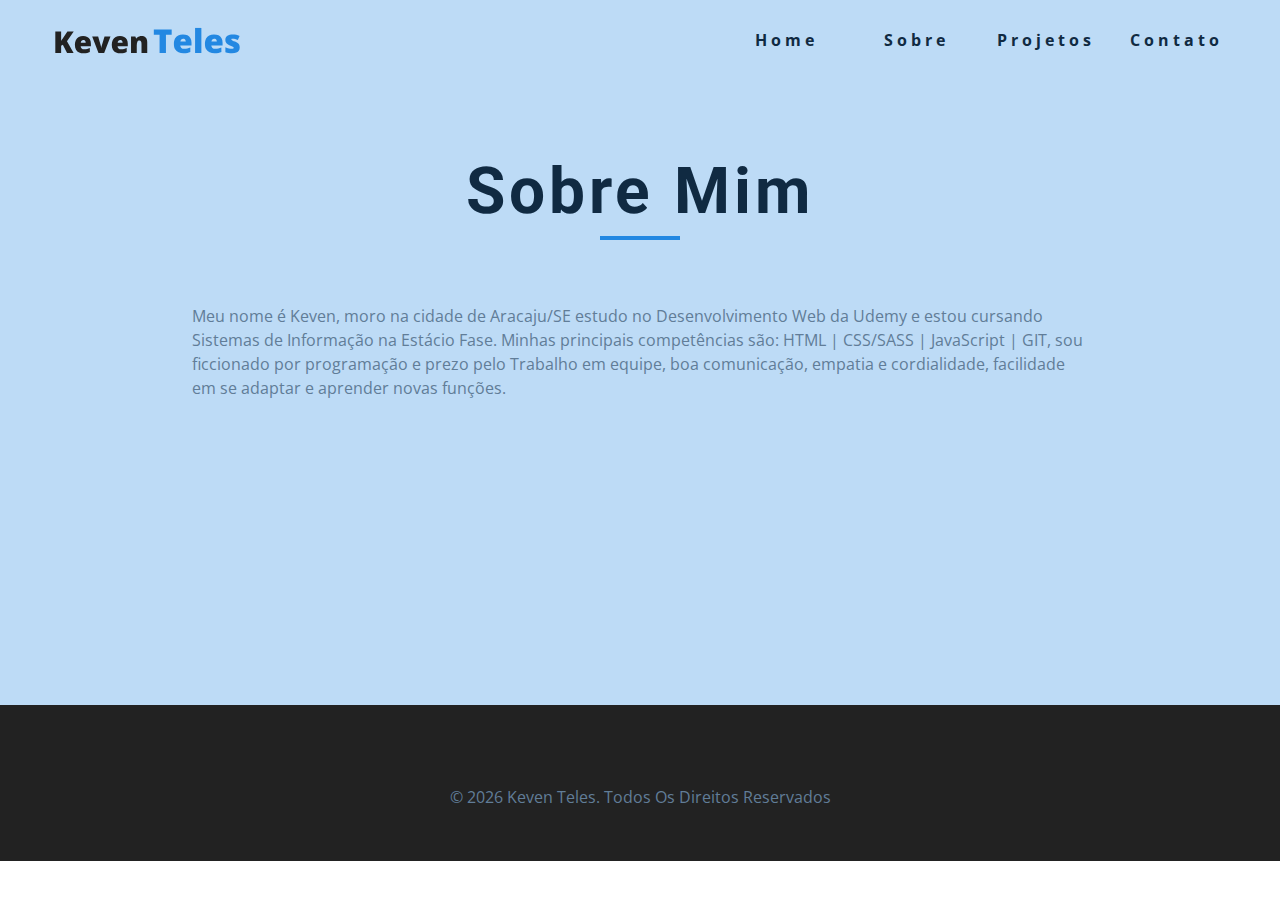
<file: about.html>
<!DOCTYPE html>
<html lang="en">
  <head>
    <meta charset="UTF-8" />
    <meta http-equiv="X-UA-Compatible" content="IE=edge" />
    <meta name="viewport" content="width=device-width, initial-scale=1.0" />
    <title>Keven Teles || Sobre</title>
    <!-- favicon -->
    <link rel="shortcut icon" href="./images/Vector.svg" type="image/x-icon">
    <!-- font awesome -->
    <link
      rel="stylesheet"
      href="https://cdnjs.cloudflare.com/ajax/libs/font-awesome/6.1.1/css/all.min.css"
      integrity="sha512-KfkfwYDsLkIlwQp6LFnl8zNdLGxu9YAA1QvwINks4PhcElQSvqcyVLLD9aMhXd13uQjoXtEKNosOWaZqXgel0g=="
      crossorigin="anonymous"
      referrerpolicy="no-referrer"
    />
    <!-- css -->
    <link rel="stylesheet" href="./css/styles.css" />
  </head>
  <body>
    <!-- navbar -->
    <nav class="nav" id="nav">
      <div class="nav-center">
        <!-- nav header -->
        <div class="nav-header">
          <img src="./images/Vector.svg" class="nav-logo" alt="" />
          <button class="nav-btn" id="nav-btn">
            <i class="fas fa-bars"></i>
          </button>
        </div>
        <!-- nav links -->
        <ul class="nav-links">
          <li><a href="index.html">home</a></li>
          <li><a href="about.html">Sobre</a></li>
          <li><a href="projects.html">projetos</a></li>
          <li><a href="contact.html">contato</a></li>
        </ul>
      </div>
    </nav>
    <!-- end of navbar -->
    <!-- sidebar -->
    <aside class="sidebar" id="sidebar">
      <div>
        <button class="close-btn" id="close-btn">
          <i class="fas fa-times"></i>
        </button>
        <!-- sidebar links -->
        <ul class="sidebar-links">
          <li>
            <a href="index.html">Home</a>
          </li>
          <li>
            <a href="about.html">Sobre</a>
          </li>
          <li>
            <a href="projects.html">Projetos</a>
          </li>
          <li>
            <a href="contact.html">Contato</a>
          </li>
        </ul>
        <!-- social icons -->
        <ul class="social-icons">
          <li>
            <a href="https://www.linkedin.com/in/keven-teles-213a40234/" class="social-icon" target="_blank">
              <i class="fab fa-linkedin"></i>
            </a>
          </li>
          <a href="https://github.com/KevenDev" class="social-icon" target="_blank">
            <i class="fab fa-github"></i>
          </a>
          <li>
            <a href="https://twitter.com/kevinhoteles_" class="social-icon" target="_blank">
              <i class="fab fa-twitter"></i>
            </a>
          </li>
          </li>
            <a href="https://www.instagram.com/kevinhoteles/" class="social-icon" target="_blank">
              <i class="fab fa-instagram"></i>
            </a>
          </li>
        </ul>
      </div>
    </aside>
    <!-- end of sidebar -->
    <section class="section single-page">
      <!-- section title -->
          <div class="section-title">
            <h1>Sobre mim</h1>
            <div class="underline"></div>
          </div>
          <!-- end of section title -->
          <div class="section-center page-info">
            <p>Meu nome é Keven, moro na cidade de Aracaju/SE estudo no Desenvolvimento Web da Udemy e estou cursando Sistemas de Informação na Estácio Fase. Minhas principais competências são: HTML | CSS/SASS | JavaScript | GIT, sou ficcionado por programação e prezo pelo Trabalho em equipe, boa comunicação, empatia e cordialidade, facilidade em se adaptar e aprender novas funções.
            </p>
          </div>
    </section>
    <!-- footer -->
    <footer class="footer">
              <!-- social icons -->
        <ul class="social-icons">
          <li>
            <a href="https://www.linkedin.com/in/keven-teles-213a40234/" class="social-icon" target="_blank">
              <i class="fab fa-linkedin"></i>
            </a>
          </li>
          <a href="https://github.com/KevenDev" class="social-icon" target="_blank">
            <i class="fab fa-github"></i>
          </a>
          <li>
            <a href="https://twitter.com/kevinhoteles_" class="social-icon" target="_blank">
              <i class="fab fa-twitter"></i>
            </a>
          </li>
          </li>
            <a href="https://www.instagram.com/kevinhoteles/" class="social-icon" target="_blank">
              <i class="fab fa-instagram"></i>
            </a>
          </li>
        </ul> 
      <p>&copy; <span id="date"></span> Keven Teles. todos os direitos reservados</p>
    </footer>
    <!-- end of footer -->
    <script src="./js/app.js"></script>
  </body>
</html>
</file>
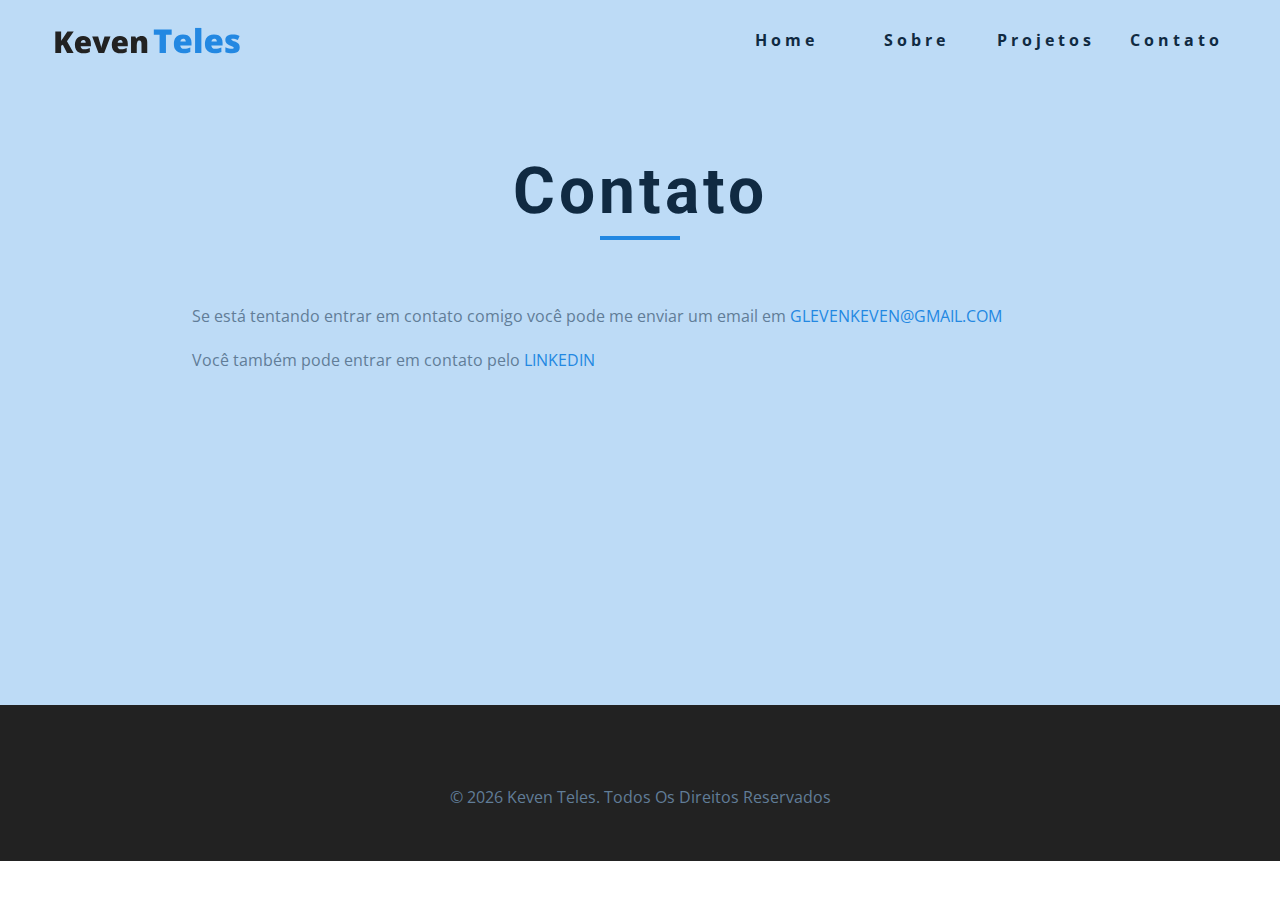
<file: contact.html>
<!DOCTYPE html>
<html lang="en">
  <head>
    <meta charset="UTF-8" />
    <meta http-equiv="X-UA-Compatible" content="IE=edge" />
    <meta name="viewport" content="width=device-width, initial-scale=1.0" />
    <title>Keven Teles || Contato</title>
    <!-- favicon -->
    <link rel="shortcut icon" href="./images/favicon.ico" type="image/x-icon">
    <!-- font awesome -->
    <link
      rel="stylesheet"
      href="https://cdnjs.cloudflare.com/ajax/libs/font-awesome/6.1.1/css/all.min.css"
      integrity="sha512-KfkfwYDsLkIlwQp6LFnl8zNdLGxu9YAA1QvwINks4PhcElQSvqcyVLLD9aMhXd13uQjoXtEKNosOWaZqXgel0g=="
      crossorigin="anonymous"
      referrerpolicy="no-referrer"
    />
    <!-- css -->
    <link rel="stylesheet" href="./css/styles.css" />
  </head>
  <body>
    <!-- navbar -->
    <nav class="nav" id="nav">
      <div class="nav-center">
        <!-- nav header -->
        <div class="nav-header">
          <img src="./images/Vector.svg" class="nav-logo" alt="" />
          <button class="nav-btn" id="nav-btn">
            <i class="fas fa-bars"></i>
          </button>
        </div>
        <!-- nav links -->
        <ul class="nav-links">
          <li><a href="index.html">home</a></li>
          <li><a href="about.html">Sobre</a></li>
          <li><a href="projects.html">projetos</a></li>
          <li><a href="contact.html">contato</a></li>
        </ul>
      </div>
    </nav>
    <!-- end of navbar -->
    <!-- sidebar -->
    <aside class="sidebar" id="sidebar">
      <div>
        <button class="close-btn" id="close-btn">
          <i class="fas fa-times"></i>
        </button>
        <!-- sidebar links -->
        <ul class="sidebar-links">
          <li>
            <a href="index.html">Home</a>
          </li>
          <li>
            <a href="about.html">Sobre</a>
          </li>
          <li>
            <a href="projects.html">Projetos</a>
          </li>
          <li>
            <a href="contact.html">Contato</a>
          </li>
        </ul>
        <!-- social icons -->
        <ul class="social-icons">
          <li>
            <a href="https://www.linkedin.com/in/keven-teles-213a40234/" class="social-icon" target="_blank">
              <i class="fab fa-linkedin"></i>
            </a>
          </li>
          <a href="https://github.com/KevenDev" class="social-icon" target="_blank">
            <i class="fab fa-github"></i>
          </a>
          <li>
            <a href="https://twitter.com/kevinhoteles_" class="social-icon" target="_blank">
              <i class="fab fa-twitter"></i>
            </a>
          </li>
          </li>
            <a href="https://www.instagram.com/kevinhoteles/" class="social-icon" target="_blank">
              <i class="fab fa-instagram"></i>
            </a>
          </li>
        </ul>
      </div>
    </aside>
    <!-- end of sidebar -->
    <section class="section single-page">
      <!-- section title -->
          <div class="section-title">
            <h1>Contato</h1>
            <div class="underline"></div>
          </div>
          <!-- end of section title -->
          <div class="section-center page-info">
            <p>Se está tentando entrar em contato comigo você pode me enviar um email em <a href="mailto:glevenkeven@gmail.com">glevenkeven@gmail.com</a>
            </p>
            <p>
              Você também pode entrar em contato pelo <a href="https://www.linkedin.com/in/keven-teles-213a40234/" target="_blank">Linkedin</a>
            </p>
          </div>
    </section>
    <!-- footer -->
    <footer class="footer">
              <!-- social icons -->
        <ul class="social-icons">
          <li>
            <a href="https://www.linkedin.com/in/keven-teles-213a40234/" class="social-icon" target="_blank">
              <i class="fab fa-linkedin"></i>
            </a>
          </li>
          <a href="https://github.com/KevenDev" class="social-icon" target="_blank">
            <i class="fab fa-github"></i>
          </a>
          <li>
            <a href="https://twitter.com/kevinhoteles_" class="social-icon" target="_blank">
              <i class="fab fa-twitter"></i>
            </a>
          </li>
          </li>
            <a href="https://www.instagram.com/kevinhoteles/" class="social-icon" target="_blank">
              <i class="fab fa-instagram"></i>
            </a>
          </li>
        </ul> 
      <p>&copy; <span id="date"></span> Keven Teles. todos os direitos reservados</p>
    </footer>
    <!-- end of footer -->
    <script src="./js/app.js"></script>
  </body>
</html>
</file>
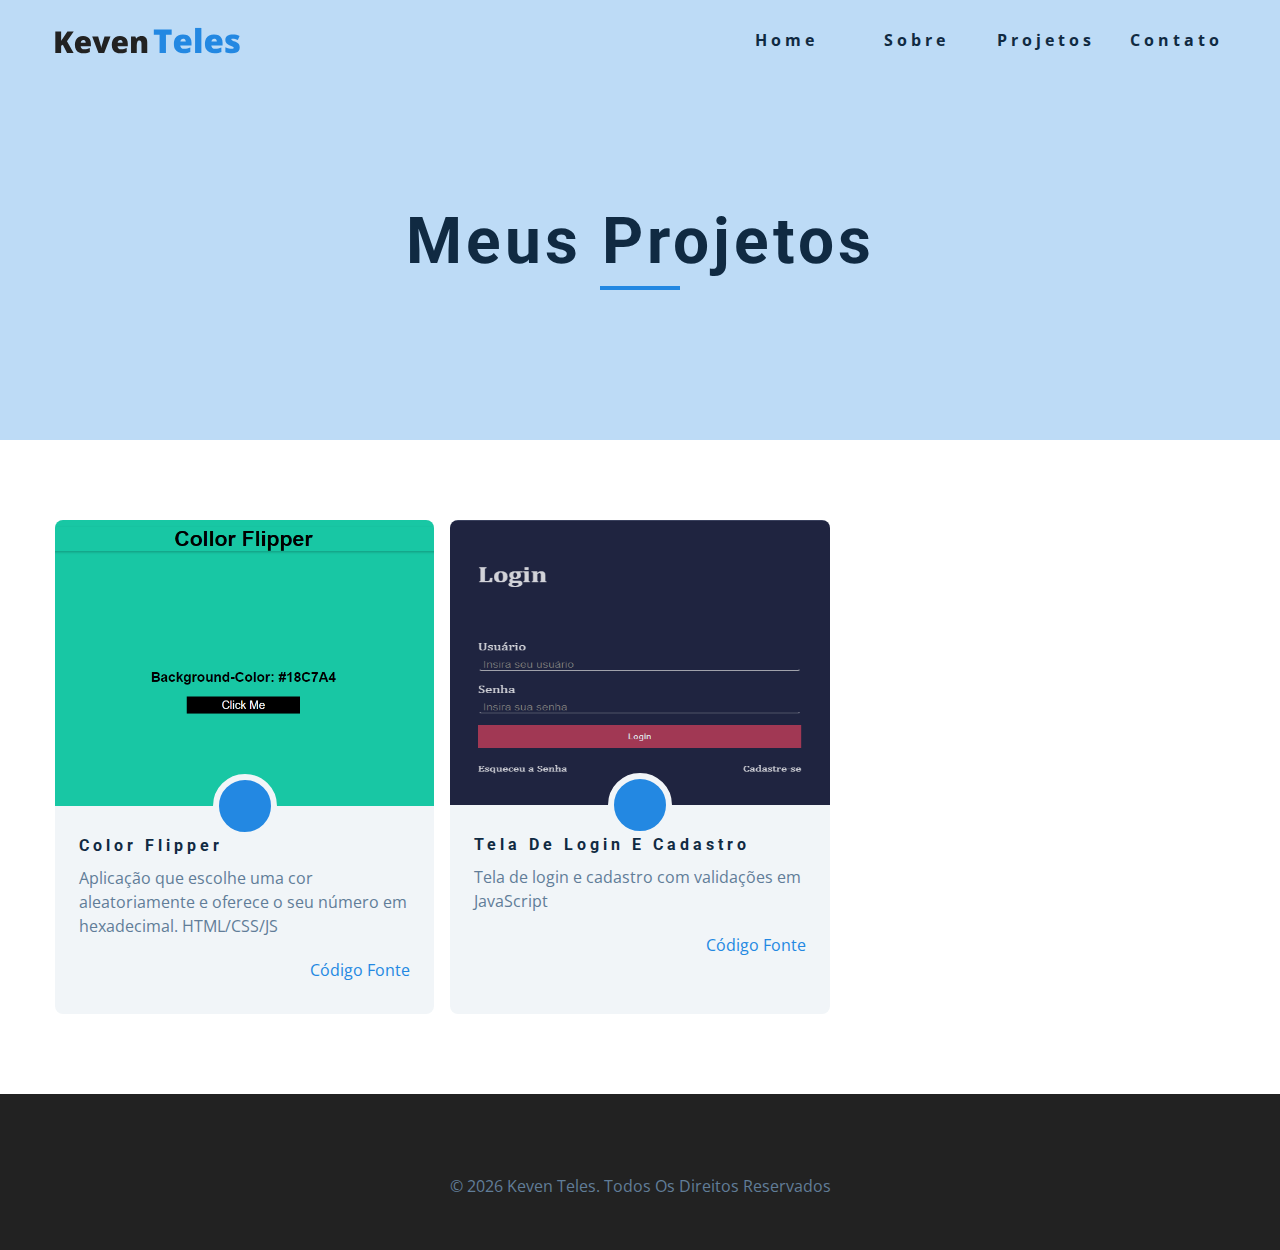
<file: projects.html>
<!DOCTYPE html>
<html lang="en">
  <head>
    <meta charset="UTF-8" />
    <meta http-equiv="X-UA-Compatible" content="IE=edge" />
    <meta name="viewport" content="width=device-width, initial-scale=1.0" />
    <title>Keven Teles || Projetos</title>
    <!-- favicon -->
    <link rel="shortcut icon" href="./images/favicon.ico" type="image/x-icon">
    <!-- font awesome -->
    <link
      rel="stylesheet"
      href="https://cdnjs.cloudflare.com/ajax/libs/font-awesome/6.1.1/css/all.min.css"
      integrity="sha512-KfkfwYDsLkIlwQp6LFnl8zNdLGxu9YAA1QvwINks4PhcElQSvqcyVLLD9aMhXd13uQjoXtEKNosOWaZqXgel0g=="
      crossorigin="anonymous"
      referrerpolicy="no-referrer"
    />
    <!-- css -->
    <link rel="stylesheet" href="./css/styles.css" />
  </head>
  <body>
    <!-- navbar -->
    <nav class="nav" id="nav">
      <div class="nav-center">
        <!-- nav header -->
        <div class="nav-header">
          <img src="./images/Vector.svg" class="nav-logo" alt="" />
          <button class="nav-btn" id="nav-btn">
            <i class="fas fa-bars"></i>
          </button>
        </div>
        <!-- nav links -->
        <ul class="nav-links">
          <li><a href="index.html">home</a></li>
          <li><a href="about.html">Sobre</a></li>
          <li><a href="projects.html">projetos</a></li>
          <li><a href="contact.html">contato</a></li>
        </ul>
      </div>
    </nav>
    <!-- end of navbar -->
    <!-- sidebar -->
    <aside class="sidebar" id="sidebar">
      <div>
        <button class="close-btn" id="close-btn">
          <i class="fas fa-times"></i>
        </button>
        <!-- sidebar links -->
        <ul class="sidebar-links">
          <li>
            <a href="index.html">Home</a>
          </li>
          <li>
            <a href="about.html">Sobre</a>
          </li>
          <li>
            <a href="projects.html">Projetos</a>
          </li>
          <li>
            <a href="contact.html">Contato</a>
          </li>
        </ul>
        <!-- social icons -->
        <ul class="social-icons">
          <li>
            <a href="https://www.linkedin.com/in/keven-teles-213a40234/" class="social-icon" target="_blank">
              <i class="fab fa-linkedin"></i>
            </a>
          </li>
          <a href="https://github.com/KevenDev" class="social-icon" target="_blank">
            <i class="fab fa-github"></i>
          </a>
          <li>
            <a href="https://twitter.com/kevinhoteles_" class="social-icon" target="_blank">
              <i class="fab fa-twitter"></i>
            </a>
          </li>
          </li>
            <a href="https://www.instagram.com/kevinhoteles/" class="social-icon" target="_blank">
              <i class="fab fa-instagram"></i>
            </a>
          </li>
        </ul>
      </div>
    </aside>
    <!-- end of sidebar -->
    <header class="projects-hero">
            <!-- section title -->
          <div class="section-title">
            <h1>Meus projetos</h1>
            <div class="underline"></div>
          </div>
          <!-- end of section title -->
    </header>
    <section class="section">
      <div class="section-center projects-page-center">
        <!-- primary project -->
        <article class="single-project">
          <div class="project-container">
            <img src="./images/projeto1.png" alt="single project">
            <a href="https://kevendev.github.io/COLOR-FLIPPER/" target="_blank" class="project-icon">
              <i class="fas fa-home"></i>
            </a>
          </div>
          <div class="project-details">
            <h4>Color Flipper</h4>
            <p>Aplicação que escolhe uma cor aleatoriamente e oferece o seu número em hexadecimal.
            HTML/CSS/JS </p>
            <div class="project-footer">
              <span>
                <i class="fab fa-github"></i>
              </span>
              <a href="https://github.com/KevenDev/COLOR-FLIPPER">código fonte</a>
            </div>
          </div>
        </article>
        <!-- end of primary project -->

        <!-- secondary project -->
        <article class="single-project">
          <div class="project-container">
            <img src="./images/projeto2.png" height="284.58px" alt="single project">
            <a href="https://kevendev.github.io/LOGIN-CADASTRO/" target="_blank" class="project-icon">
              <i class="fas fa-home"></i>
            </a>
          </div>
          <div class="project-details">
            <h4>Tela de Login e Cadastro</h4>
            <p>Tela de login e cadastro com validações em JavaScript </p>
            <div class="project-footer">
              <span>
                <i class="fab fa-github"></i>
              </span>
              <a href="https://github.com/KevenDev/LOGIN-CADASTRO">código fonte</a>
            </div>
          </div>
        </article>
        <!-- end of secondary project -->
      </div>
    </section>
    <!-- footer -->
    <footer class="footer">
              <!-- social icons -->
        <ul class="social-icons">
          <li>
            <a href="https://www.linkedin.com/in/keven-teles-213a40234/" class="social-icon" target="_blank">
              <i class="fab fa-linkedin"></i>
            </a>
          </li>
          <a href="https://github.com/KevenDev" class="social-icon" target="_blank">
            <i class="fab fa-github"></i>
          </a>
          <li>
            <a href="https://twitter.com/kevinhoteles_" class="social-icon" target="_blank">
              <i class="fab fa-twitter"></i>
            </a>
          </li>
          </li>
            <a href="https://www.instagram.com/kevinhoteles/" class="social-icon" target="_blank">
              <i class="fab fa-instagram"></i>
            </a>
          </li>
        </ul> 
      <p>&copy; <span id="date"></span> Keven Teles. todos os direitos reservados</p>
    </footer>
    <!-- end of footer -->
    <script src="./js/app.js"></script>
</file>
<file: css/styles.css>
/*
=============== 
Fonts
===============
*/
@import url("https://fonts.googleapis.com/css?family=Open+Sans|Roboto:400,700&display=swap");

/*
=============== 
Variables
===============
*/

:root {
  /* dark shades of primary color*/
  --clr-primary-1: #0B2944;
  --clr-primary-2: #134B7C;
  --clr-primary-3: #195F9E;
  --clr-primary-4: #1E74C0;
  /* primary/main color */
  --clr-primary-5: #2388e2;
  /* lighter shades of primary color */
  --clr-primary-6: #3994E5;
  --clr-primary-7: #4FA0E8;
  --clr-primary-8: #65ACEB;
  --clr-primary-9: #91C4F1;
  --clr-primary-10: #BDDBF6;
  /* darkest grey - used for headings */
  --clr-grey-1: hsl(209, 61%, 16%);
  --clr-grey-2: hsl(211, 39%, 23%);
  --clr-grey-3: hsl(209, 34%, 30%);
  --clr-grey-4: hsl(209, 28%, 39%);
  /* grey used for paragraphs */
  --clr-grey-5: hsl(210, 22%, 49%);
  --clr-grey-6: hsl(209, 23%, 60%);
  --clr-grey-7: hsl(211, 27%, 70%);
  --clr-grey-8: hsl(210, 31%, 80%);
  --clr-grey-9: hsl(212, 33%, 89%);
  --clr-grey-10: hsl(210, 36%, 96%);
  --clr-white: #fff;
  --ff-primary: "Roboto", sans-serif;
  --ff-secondary: "Open Sans", sans-serif;
  --transition: all 0.3s linear;
  --spacing: 0.25rem;
  --radius: 0.5rem;
  --light-shadow: 0 5px 15px #0000001a
  --dark-shadow: 0 5px 15px rgba(0, 0, 0, 0.2);
  --max-width: 1170px;
}
/*
=============== 
Global Styles
===============
*/

*,
::after,
::before {
  margin: 0;
  padding: 0;
  box-sizing: border-box;
}
body {
  font-family: var(--ff-secondary);
  background: var(--clr-white);
  color: var(--clr-grey-1);
  line-height: 1.5;
  font-size: 0.875rem;
}
ul {
  list-style-type: none;
}
a {
  text-decoration: none;
}
img:not(.nav-logo) {
  width: 100%;
  display: block;
}

h1,
h2,
h3,
h4 {
  letter-spacing: var(--spacing);
  text-transform: capitalize;
  line-height: 1.25;
  margin-bottom: 0.75rem;
  font-family: var(--ff-primary);
}
h1 {
  font-size: 3rem;
}
h2 {
  font-size: 2rem;
}
h3 {
  font-size: 1.25rem;
}
h4 {
  font-size: 0.875rem;
}
p {
  margin-bottom: 1.25rem;
  color: var(--clr-grey-5);
}
@media screen and (min-width: 800px) {
  h1 {
    font-size: 4rem;
  }
  h2 {
    font-size: 2.5rem;
  }
  h3 {
    font-size: 1.75rem;
  }
  h4 {
    font-size: 1rem;
  }
  body {
    font-size: 1rem;
  }
  h1,
  h2,
  h3,
  h4 {
    line-height: 1;
  }
}
/*  global classes */

.btn {
  text-transform: uppercase;
  background: var(--clr-primary-5);
  color: var(--clr-primary-1);
  padding: 0.375rem 0.75rem;
  letter-spacing: var(--spacing);
  display: inline-block;
  font-weight: 700;
  -webkit-transition: var(--transition);
  transition: var(--transition);
  font-size: 0.875rem;
  border: 2px solid transparent;
  cursor: pointer;
  box-shadow: 0 1px 3px rgba(0, 0, 0, 0.2);
  border-radius: var(--radius);
}
.btn:hover {
  color: var(--clr-primary-1);
  background: var(--clr-primary-7);
}
/* section */
.section {
  padding: 5rem 0;
}
.section-center {
  width: 90vw;
  margin: 0 auto;
  max-width: 1170px;
}
.section-title {
  margin-bottom: 4rem;
  text-align: center;
}
@media screen and (min-width: 992px) {
  .section-center {
    width: 95vw;
  }
}
.underline {
  width: 5rem;
  height: 0.25rem;
  margin-bottom: 1.25rem;
  background: var(--clr-primary-5);
  margin-left: auto;
  margin-right: auto;
}
/*
=============== 
Navbar
===============
*/
.nav-links {
  display: none;
}
.nav {
  height: 5rem;
  padding: 1rem;
  display: grid;
  -webkit-box-align: center;
  align-items: center;
  -webkit-transition: var(--transition);
  transition: var(--transition);
}
.nav-center {
  width: 100%;
  max-width: 1170px;
  margin: 0 auto;
}
.nav-header {
  display: grid;
  grid-template-columns: repeat(2, 1fr);
  -webkit-box-align: center;
  align-items: center;
}
.nav-btn {
  background: transparent;
  border-color: transparent;
  color: var(--clr-primary-5);
  cursor: pointer;
  font-size: 2rem;
  justify-self: end;
}
@media screen and (min-width: 760px) {
  .nav {
    background: var(--clr-primary-10);
  }
  .nav-btn {
    display: none;
  }
  .nav-links {
    display: grid;
    grid-template-columns: repeat(4, 1fr);
    justify-items: center;
    -webkit-column-gap: 2rem;
    -moz-column-gap: 2rem;
    column-gap: 2rem;
    justify-self: end;
  }
  .nav-links a {
    text-transform: capitalize;
    color: var(--clr-grey-1);
    font-weight: bold;
    -webkit-transition: var(--transition);
    transition: var(--transition);
    letter-spacing: var(--spacing);
  }
  .nav-links a:hover {
    color: var(--clr-primary-5);
  }
  .nav-center {
    display: grid;
    grid-template-columns: auto 1fr;
    -webkit-box-align: center;
    align-items: center;
  }
}
/* navbar fixed */
.navbar-fixed {
  position: fixed;
  top: 0;
  left: 0;
  width: 100%;
  background: var(--clr-white);
  z-index: 2;
  box-shadow: var(--light-shadow);
}
/*
=============== 
Sidebar
===============
*/
.sidebar {
  position: fixed;
  top: 0;
  left: 0;
  width: 100%;
  height: 100%;
  background: var(--clr-grey-10);
  z-index: 4;
  display: grid;
  place-items: center;
  -webkit-transition: var(--transition);
  transition: var(--transition);
  -webkit-transform: translateX(-100%);
  transform: translateX(-100%);
}
.show-sidebar {
  -webkit-transform: translateX(0);
  transform: translateX(0);
}
.sidebar-links {
  text-align: center;
}
.sidebar-links a {
  font-size: 2rem;
  text-transform: capitalize;
  -webkit-transition: var(--transition);
  transition: var(--transition);
  color: var(--clr-grey-5);
  letter-spacing: var(--spacing);
  display: inline-block;
  margin-bottom: 1.5rem;
}
.sidebar-links a:hover {
  color: var(--clr-primary-5);
}
.social-icons {
  display: grid;
  margin-top: 3rem;
  width: 20rem;
  grid-template-columns: repeat(4, 1fr);
  justify-items: center;
}
.social-icon {
  font-size: 1.5rem;
  color: var(--clr-grey-1);
  -webkit-transition: var(--transition);
  transition: var(--transition);
}
.social-icon:hover {
  color: var(--clr-primary-5);
}
.close-btn {
  position: absolute;
  top: 1rem;
  right: 1rem;
  color: #bb2525;
  cursor: pointer;
  font-size: 3rem;
  background: transparent;
  border: transparent;
  -webkit-transition: var(--transition);
  transition: var(--transition);
}
.close-btn:hover {
  color: #e66b6b;
}
/*
=============== 
Hero
===============
*/
/* underline in globals */
.hero-info h1 {
  text-transform: none;
}
.hero .underline {
  margin-bottom: 0.5rem;
  margin-left: 0;
}
.hero-img {
  display: none;
}
.hero-photo {
  max-width: 25rem;
  max-height: 30rem;
  -o-object-fit: cover;
  object-fit: cover;
  border-radius: var(--radius);
  position: relative;
}
.hero {
  background: var(--clr-primary-10);
}
.hero-center {
  min-height: calc(100vh - 5rem);
  display: grid;
  place-items: center;
}
.hero-info h4 {
  color: var(--clr-grey-5);
}
.hero-icons {
  justify-items: start;
}
.hero-btn {
  margin-top: 1.25rem;
}
@media screen and (min-width: 992px) {
  .hero-img {
    display: block;
    position: relative;
  }
  .hero-center {
    grid-template-columns: 1fr 1fr;
  }

  .hero-img::before,
  .about-img::before {
    content: "";
    position: absolute;
    width: 100%;
    height: 100%;
    border: 0.25rem solid var(--clr-primary-5);
    top: 1.5rem;
    right: -1.5rem;
    border-radius: var(--radius);
  }
}

/*
=============== 
About
===============
*/
.about-title {
  text-align: left;
  margin-bottom: 2rem;
}
.about-title .underline {
  margin-left: 0;
}
.about-center {
  display: grid;
  gap: 3rem 2rem;
}
.about-img {
  justify-self: center;
  position: relative;
}
@media screen and (min-width: 992px) {
  .about-center {
    grid-template-columns: repeat(2, 1fr);
  }
  .about-img::before {
    left: -2rem;
  }
  .about-info {
    align-self: center;
  }
}

/*
=============== 
Skills
===============
*/

.skills {
  background-color: var(--clr-grey-10);
}

.skill {
  background: var(--clr-white);
  padding: 2rem 1rem;
  width: 100%;
  border-radius: 1rem;
  -webkit-transition: var(--transition);
  transition: var(--transition);
  margin-bottom: 2rem;
  text-align: center;
}
.skill-icon {
  font-size: 2rem;
  margin-bottom: 1rem;
}
.skill .underline {
  width: 2rem;
  height: 0.12;
  -webkit-transition: var(--transition);
  transition: var(--transition);
}
/* .skill p {
  transform: var(--transition);
} */
/* I'll add it if later on I think it's neccessary to add some comments to the skills*/
.skill:hover {
  background: var(--clr-primary-5);
  color: var(--clr-white);
}
.skill:hover .underline {
  background: var(--clr-white);
}
@media screen and (min-width: 676px) {
  .skills-center {
    display: grid;
    grid-template-columns: repeat(2, 1fr);
    -webkit-column-gap: 2rem;
    -moz-column-gap: 2rem;
    column-gap: 2rem;
  }
}
@media screen and (min-width: 992px) {
  .skills-center {
    grid-template-columns: repeat(3, 1fr);
  }
}
/*
=============== 
Projects
===============
*/
.projects-text {
  width: 85vw;
  max-width: 30rem;
  margin: 0 auto;
  text-align: center;
  margin-bottom: 2rem;
}
.projects {
  background: var(--clr-white);
}
.project {
  position: relative;
  background: var(--clr-primary-5);
  border-radius: var(--radius);
  margin-bottom: 2rem;
}
.project-img {
  border-radius: var(--radius);
  -webkit-transition: var(--transition);
  transition: var(--transition);
  height: 15rem;
  -o-object-fit: cover;
  object-fit: cover;
}
.project:hover .project-img {
  opacity: 0.2;
}
.project-info {
  text-align: center;
  color: var(--clr-white);
  position: absolute;
  top: 50%;
  left: 50%;
  -webkit-transform: translate(-50%, -50%);
  transform: translate(-50%, -50%);
  -webkit-transition: var(--transition);
  transition: var(--transition);
  opacity: 0;
}
.project:hover .project-info {
  opacity: 1;
}
.project-info p {
  text-transform: capitalize;
  color: var(--clr-white);
}
.project::after {
  content: "";
  position: absolute;
  top: 0;
  left: 0;
  width: 100%;
  height: 100%;
  border: 0.25rem solid var(--clr-white);
  border-radius: var(--radius);
  -webkit-transition: var(--transition);
  transition: var(--transition);
  opacity: 0;
}
.project:hover::after {
  opacity: 1;
  -webkit-transform: scale(0.8);
  transform: scale(0.8);
}
@media screen and (min-width: 676px) {
  .projects-center {
    display: grid;
    grid-template-columns: repeat(2, 1fr);
    -webkit-column-gap: 2rem;
    -moz-column-gap: 2rem;
    column-gap: 2rem;
  }
}
@media screen and (min-width: 992px) {
  .projects-center {
    grid-template-columns: repeat(3, 1fr);
  }
}
@media screen and (min-width: 1170px) {
  .project-img {
    height: 100%;
  }
  .project {
    height: 100%;
  }
  .projects-center {
    grid-template-rows: repeat(2, 200px);
    gap: 1rem;
    grid-template-areas:
      "a b b"
      "a c d";
  }
  .project-1 {
    grid-area: a;
  }
  .project-2 {
    grid-area: b;
  }
  .project-3 {
    grid-area: c;
  }
  .project-4 {
    grid-area: d;
  }
}
/*
=============== 
Connect
===============
*/
.connect {
  display: grid;
  place-items: center;
  min-height: 40vh;
  position: relative;
  padding: 10rem 0 5rem 0;
  margin: 5rem 0;
}
.video-container {
  position: absolute;
  top: 0;
  left: 0;
  width: 100%;
  height: 100%;
  -o-object-fit: cover;
  object-fit: cover;
  z-index: -2;
}
.connect::after {
  content: "";
  position: absolute;
  top: 0;
  left: 0;
  width: 100%;
  height: 100%;
  background: var(--clr-primary-10);
  opacity: 0.7;
  z-index: -1;
}

.vid-banner {
  background: var(--clr-primary-8);
  padding: 3rem 5rem 12rem 5rem;
  text-align: center;
  -webkit-clip-path: polygon(
    0% 0%,
    100% 0%,
    100% 75%,
    75% 75%,
    75% 100%,
    50% 75%,
    0% 75%
  );
  clip-path: polygon(
    0% 0%,
    100% 0%,
    100% 75%,
    75% 75%,
    75% 100%,
    50% 75%,
    0% 75%
  );
}
.vid-banner .section-title {
  margin-bottom: 2rem;
}
.video-text {
  max-width: 30rem;
}
/*
=============== 
Footer
===============
*/
.footer {
  padding-bottom: 2rem;
  background: #222;
  display: grid;
  place-items: center;
}
.footer .social-icons {
  margin-bottom: 2rem;
}
.footer .social-icon {
  color: var(--clr-primary-5);
}
.footer .social-icon:hover {
  color: var(--clr-primary-10);
}
.footer p {
  text-transform: capitalize;
  font-size: 1rem;
}
/*
=============== 
Single Page
===============
*/
.single-page {
  background: var(--clr-primary-10);
  min-height: calc(100vh - 5rem - 195px);
}
.page-info {
  max-width: 70vw;
}
.page-info a {
  text-transform: uppercase;
  color: var(--clr-primary-5);
  -webkit-transition: var(--transition);
  transition: var(--transition);
}
.page-info a:hover {
  color: var(--clr-primary-1);
}
/*
=============== 
Projects Page
===============
*/
.projects-hero {
  height: 40vh;
  background: var(--clr-primary-10);
  display: grid;
  place-items: center;
}
.projects-hero .section-title {
  margin-bottom: 0;
}
.single-project {
  background: var(--clr-grey-10);
  border-radius: var(--radius);
}
.project-container img {
  border-top-left-radius: var(--radius);
  border-top-right-radius: var(--radius);
}
.project-container {
  position: relative;
}
.project-icon {
  position: absolute;
  font-size: 1.75rem;
  bottom: 0;
  left: 50%;
  -webkit-transform: translate(-50%, 50%);
  transform: translate(-50%, 50%);
  width: 4rem;
  height: 4rem;
  display: grid;
  place-items: center;
  background: var(--clr-primary-5);
  border-radius: 50%;
  color: var(--clr-primary-1);
  border: 0.375rem solid var(--clr-grey-10);
}
.project-details {
  padding: 2rem 1.5rem;
}
.project-footer {
  display: grid;
  grid-template-columns: repeat(2, 1fr);
  color: var(--clr-primary-5);
}
.project-footer a {
  color: var(--clr-primary-5);
  text-transform: capitalize;
  -webkit-transition: var(--transition);
  transition: var(--transition);
  justify-self: end;
}
.project-footer a:hover {
  color: var(--clr-primary-1);
}
.projects-page-center {
  display: grid;
  grid-template-columns: repeat(auto-fill, minmax(330px, 1fr));
  gap: 3rem 1rem;
}
</file>
